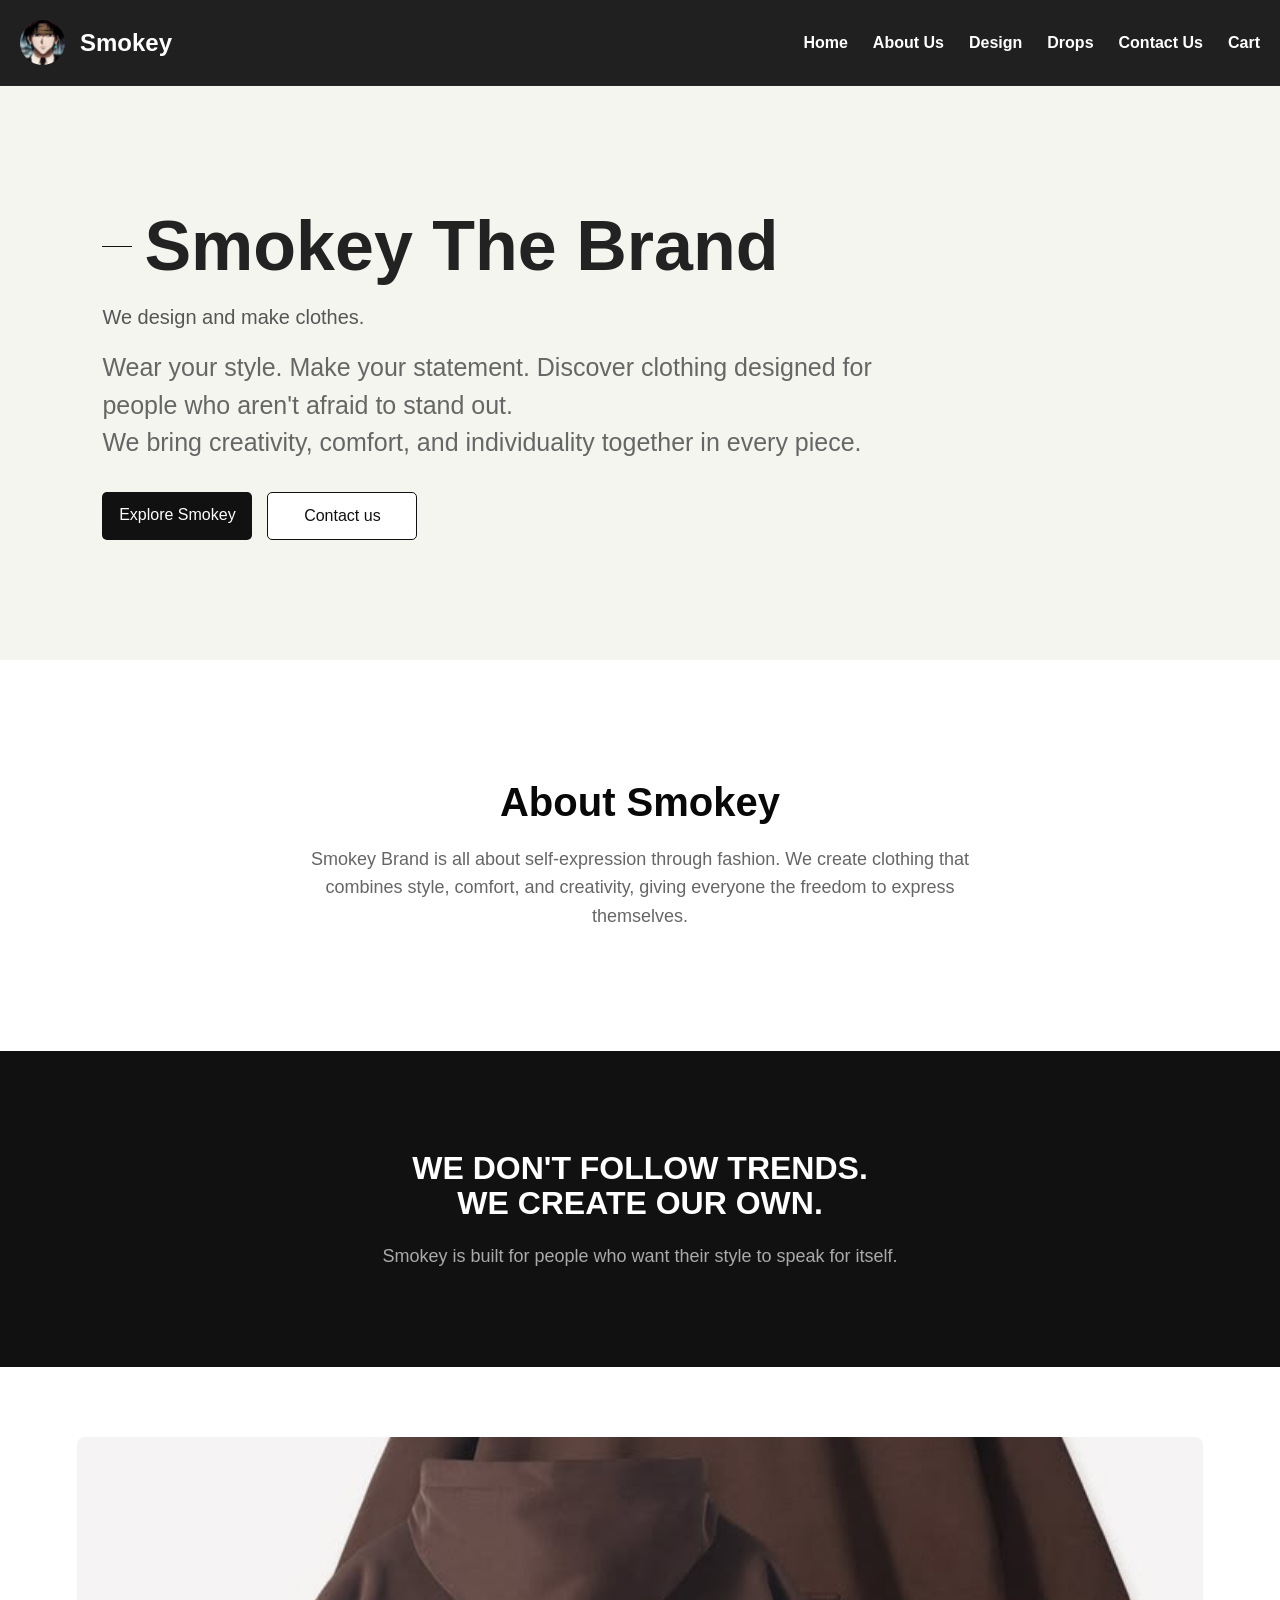
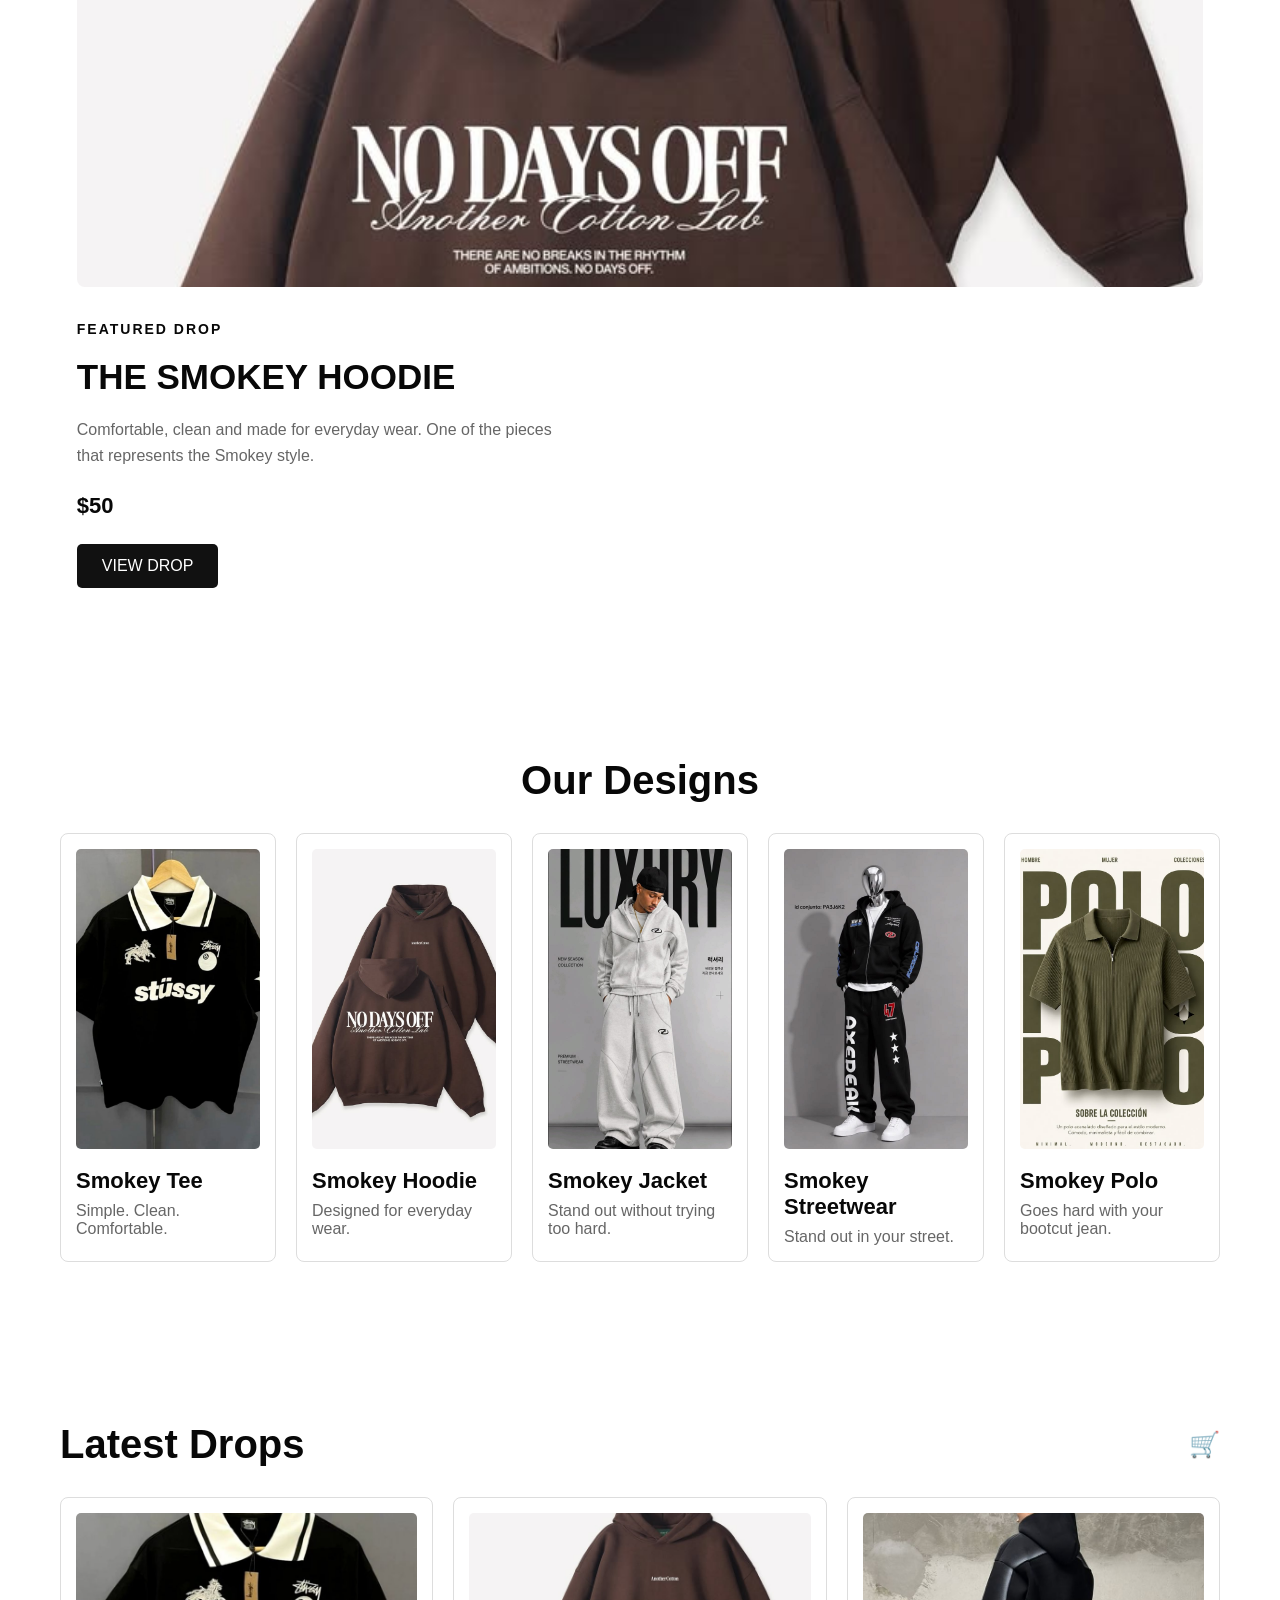
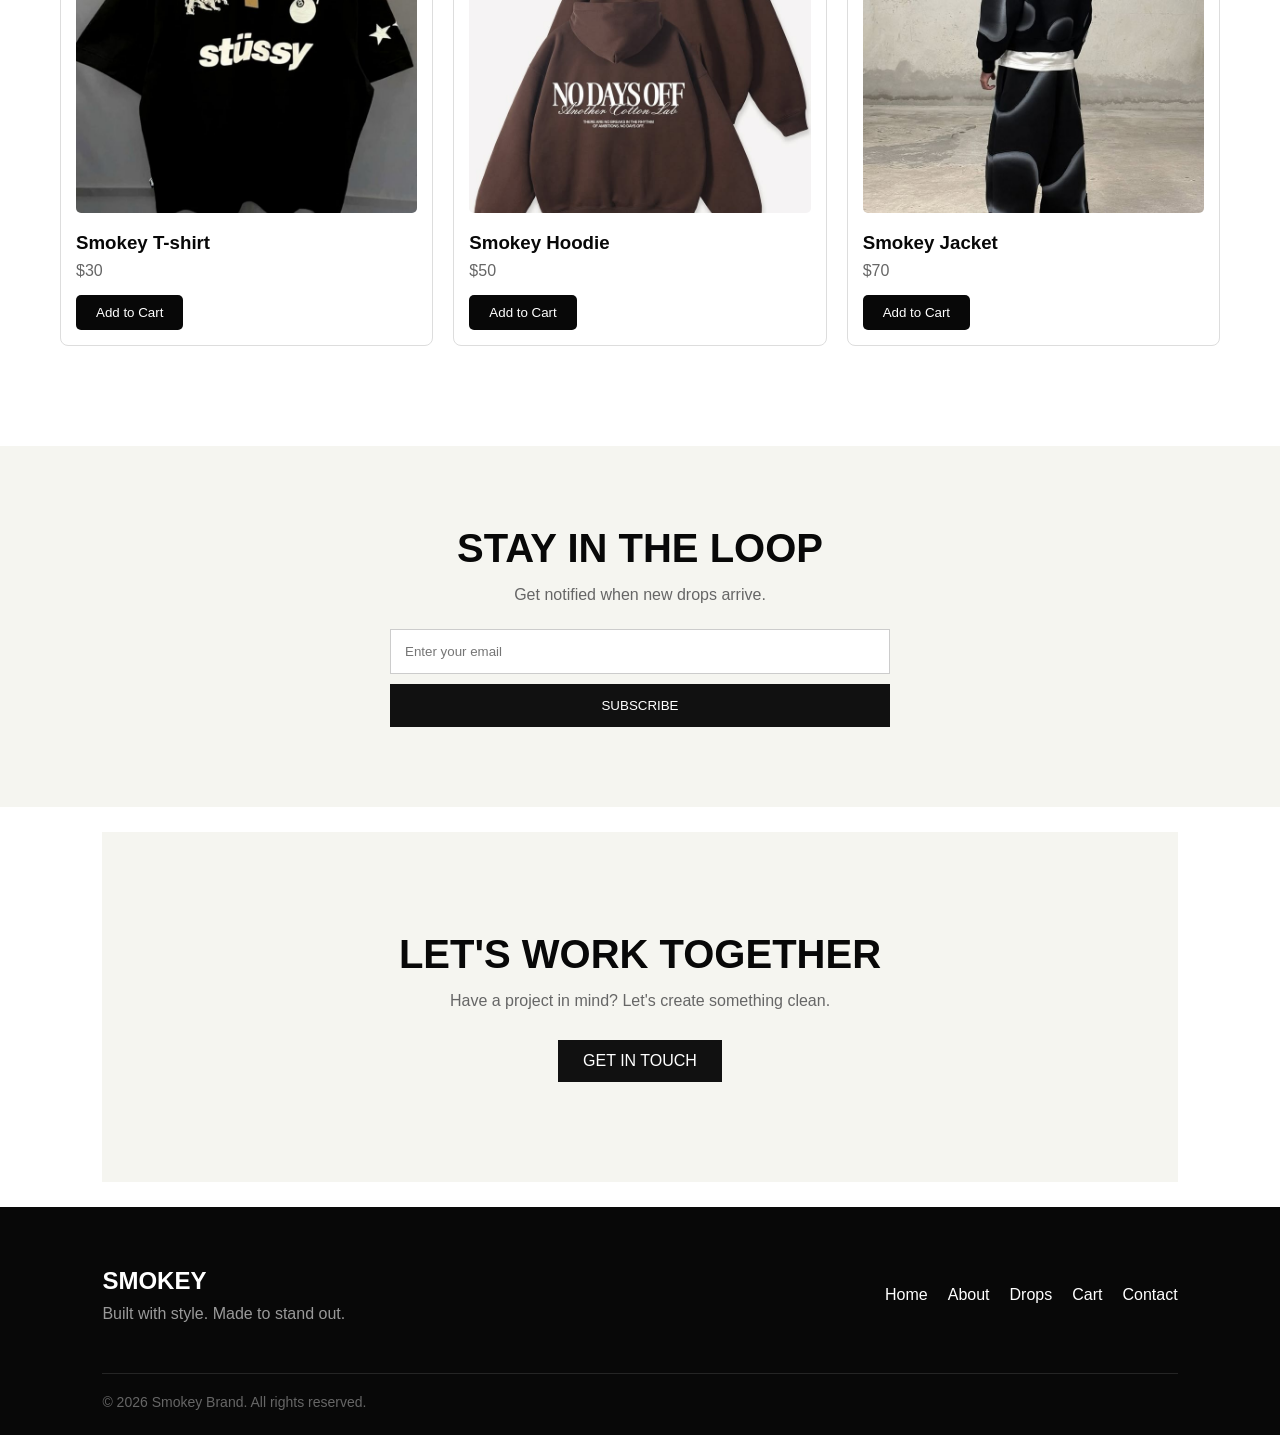
<file: index.html>
<!doctype html>
<html lang="en">
  <head>
    <meta charset="UTF-8" />
    <meta name="viewport" content="width=device-width, initial-scale=1.0" />
    <link rel="stylesheet" href="style.css" />
    <title>Smokey Brand</title>
  </head>

  <body>
    <!-- HEADER -->

    <header>
      <div class="header-container">
        <div class="company-sec">
          <img src="Smokeylogo.jpg" alt="Smokey Brand Logo" class="logo" />
          <h1>Smokey</h1>
        </div>

        <nav>
          <ul>
            <li><a href="#Home">Home</a></li>
            <li><a href="#About">About Us</a></li>
            <li><a href="#Designs">Design</a></li>
            <li><a href="drops.html">Drops</a></li>
            <li><a href="#Contact">Contact Us</a></li>
            <li><a href="cart.html">Cart</a></li>
          </ul>
        </nav>
      </div>
    </header>

    <!-- HERO -->

    <section id="Home" class="hero">
      <h1 class="hero-tag">Smokey The Brand</h1>

      <p>We design and make clothes.</p>

      <h3>
        Wear your style. Make your statement. Discover clothing designed for
        people who aren't afraid to stand out.
        <br />
        We bring creativity, comfort, and individuality together in every piece.
      </h3>

      <div class="hero-buttons">
        <a href="#Designs" class="hero-btn">Explore Smokey</a>
        <a href="#Contact" class="hero-btn secondary-btn">Contact us</a>
      </div>
    </section>

    <!-- ABOUT -->

    <section id="About" class="about-container">
      <h2>About Smokey</h2>

      <p>
        Smokey Brand is all about self-expression through fashion. We create
        clothing that combines style, comfort, and creativity, giving everyone
        the freedom to express themselves.
      </p>
    </section>

    <!-- BRAND STATEMENT -->

    <section class="brand-statement">
      <h2>WE DON'T FOLLOW TRENDS.</h2>
      <h2>WE CREATE OUR OWN.</h2>

      <p>
        Smokey is built for people who want their style to speak for itself.
      </p>
    </section>

    <!-- FEATURED DROP -->

    <section class="featured-drop">
      <div class="featured-image">
        <img src="Smokey'hoodie.jpg" alt="Smokey Hoodie" />
      </div>

      <div class="featured-content">
        <p class="featured-label">FEATURED DROP</p>

        <h2>THE SMOKEY HOODIE</h2>

        <p>
          Comfortable, clean and made for everyday wear. One of the pieces that
          represents the Smokey style.
        </p>

        <p class="featured-price">$50</p>

        <a href="drops.html">VIEW DROP</a>
      </div>
    </section>

    <!-- DESIGNS -->

    <section id="Designs" class="design-cont">
      <h2>Our Designs</h2>

      <div class="design-grid">
        <div class="design-card">
          <img src="Smokey'stussy.jpg" alt="Smokey Tee" />
          <h3>Smokey Tee</h3>
          <p>Simple. Clean. Comfortable.</p>
        </div>

        <div class="design-card">
          <img src="Smokey'hoodie.jpg" alt="Smokey Hoodie" />
          <h3>Smokey Hoodie</h3>
          <p>Designed for everyday wear.</p>
        </div>

        <div class="design-card">
          <img src="grey'track.jpg" alt="Smokey Jacket" />
          <h3>Smokey Jacket</h3>
          <p>Stand out without trying too hard.</p>
        </div>

        <div class="design-card">
          <img src="Smokey'streetwear.jpg" alt="Smokey Streetwear" />
          <h3>Smokey Streetwear</h3>
          <p>Stand out in your street.</p>
        </div>

        <div class="design-card">
          <img src="Smokey'polo.jpg" alt="Smokey Polo" />
          <h3>Smokey Polo</h3>
          <p>Goes hard with your bootcut jean.</p>
        </div>
      </div>
    </section>

    <!-- DROPS -->

    <section id="Drops" class="class-cont">
      <div class="drops-heading">
        <h2>Latest Drops</h2>
        <span>🛒</span>
      </div>

      <div class="drops-grid">
        <div class="drop-card">
          <img src="Smokey'stussy.jpg" alt="Smokey T-shirt" />
          <h3>Smokey T-shirt</h3>
          <p>$30</p>
          <button>Add to Cart</button>
        </div>

        <div class="drop-card">
          <img src="Smokey'hoodie.jpg" alt="Smokey Hoodie" />
          <h3>Smokey Hoodie</h3>
          <p>$50</p>
          <button>Add to Cart</button>
        </div>

        <div class="drop-card">
          <img src="nutrack.jpg" alt="Smokey Jacket" />
          <h3>Smokey Jacket</h3>
          <p>$70</p>
          <button>Add to Cart</button>
        </div>
      </div>
    </section>
    <!-- NEWSLETTER -->

    <section class="newsletter">
      <h2>STAY IN THE LOOP</h2>

      <p>Get notified when new drops arrive.</p>

      <form>
        <input type="email" placeholder="Enter your email" />
        <button type="submit">SUBSCRIBE</button>
      </form>
    </section>

    <!-- CONTACT -->

    <section id="Contact" class="contact">
      <h2>LET'S WORK TOGETHER</h2>

      <p>Have a project in mind? Let's create something clean.</p>

      <a href="mailto:hello@smokeybrand.com">GET IN TOUCH</a>
    </section>

    <!-- FOOTER -->

    <footer>
      <div class="footer-content">
        <div>
          <h2>SMOKEY</h2>
          <p>Built with style. Made to stand out.</p>
        </div>

        <div class="footer-links">
          <a href="index.html#Home">Home</a>
          <a href="index.html#About">About</a>
          <a href="drops.html">Drops</a>
          <a href="cart.html">Cart</a>
          <a href="index.html#Contact">Contact</a>
        </div>
      </div>

      <div class="footer-bottom">
        <p>© 2026 Smokey Brand. All rights reserved.</p>
      </div>
    </footer>
  </body>
</html>
</file>
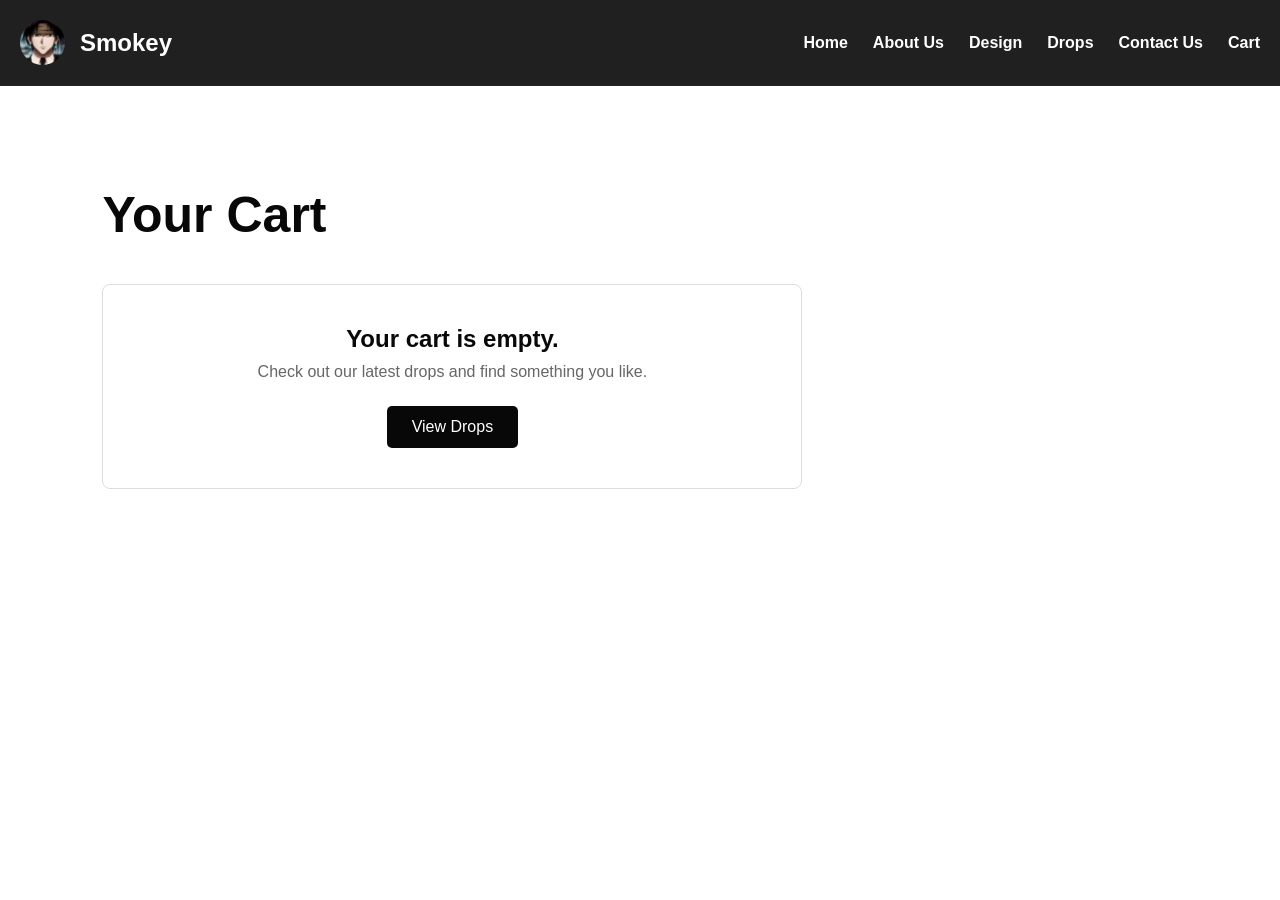
<file: cart.html>
<!doctype html>
<html lang="en">
  <head>
    <meta charset="UTF-8" />
    <meta name="viewport" content="width=device-width, initial-scale=1.0" />
    <link rel="stylesheet" href="cart.css" />
    <title>Smokey Brand | Cart</title>
  </head>

  <body>
    <!-- HEADER -->

    <header>
      <div class="header-container">
        <div class="company-sec">
          <img src="Smokeylogo.jpg" alt="Smokey Brand Logo" class="logo" />
          <h1>Smokey</h1>
        </div>

        <nav>
          <ul>
            <li><a href="index.html#Home">Home</a></li>
            <li><a href="index.html#About">About Us</a></li>
            <li><a href="index.html#Designs">Design</a></li>
            <li><a href="drops.html">Drops</a></li>
            <li><a href="index.html#Contact">Contact Us</a></li>
            <li><a href="cart.html">Cart</a></li>
          </ul>
        </nav>
      </div>
    </header>

    <!-- CART -->

    <main>
      <section class="cart-page">
        <h2>Your Cart</h2>

        <div class="cart-items">
          <h3>Your cart is empty.</h3>

          <p>Check out our latest drops and find something you like.</p>

          <a href="drops.html">View Drops</a>
        </div>
      </section>
    </main>
  </body>
</html>
</file>
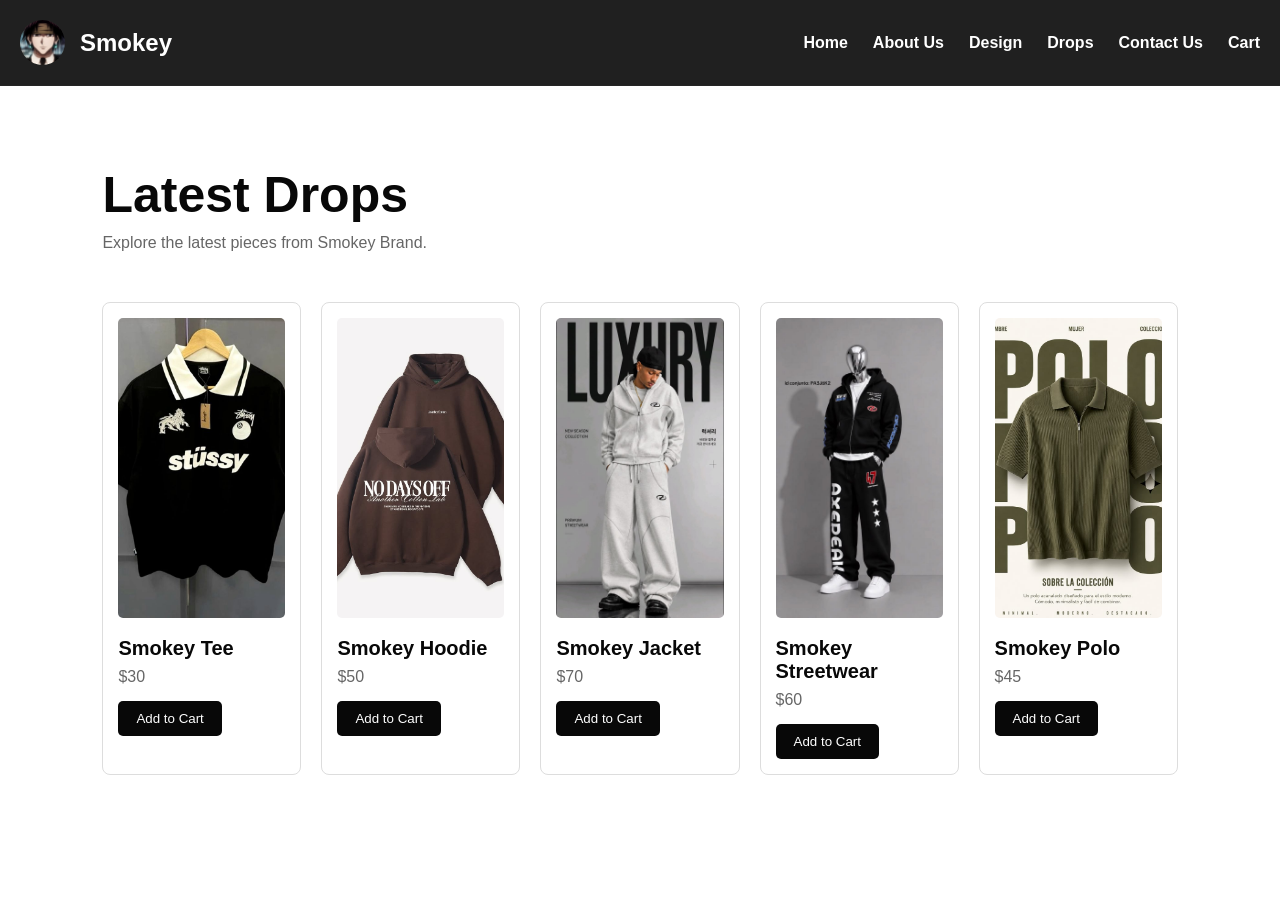
<file: drops.html>
<!doctype html>
<html lang="en">
  <head>
    <meta charset="UTF-8" />
    <meta name="viewport" content="width=device-width, initial-scale=1.0" />
    <link rel="stylesheet" href="drops.css" />
    <title>Smokey Brand | Drops</title>
  </head>

  <body>
    <!-- HEADER -->

    <header>
      <div class="header-container">
        <div class="company-sec">
          <img src="Smokeylogo.jpg" alt="Smokey Brand Logo" class="logo" />
          <h1>Smokey</h1>
        </div>

        <nav>
          <ul>
            <li><a href="index.html#Home">Home</a></li>
            <li><a href="index.html#About">About Us</a></li>
            <li><a href="index.html#Designs">Design</a></li>
            <li><a href="drops.html">Drops</a></li>
            <li><a href="index.html#Contact">Contact Us</a></li>
            <li><a href="cart.html">Cart</a></li>
          </ul>
        </nav>
      </div>
    </header>

    <!-- DROPS -->

    <main>
      <section class="drops-page">
        <h2>Latest Drops</h2>

        <p>Explore the latest pieces from Smokey Brand.</p>

        <div class="design-grid">
          <div class="design-card">
            <img src="Smokey'stussy.jpg" alt="Smokey Tee" />
            <h3>Smokey Tee</h3>
            <p>$30</p>
            <button>Add to Cart</button>
          </div>

          <div class="design-card">
            <img src="Smokey'hoodie.jpg" alt="Smokey Hoodie" />
            <h3>Smokey Hoodie</h3>
            <p>$50</p>
            <button>Add to Cart</button>
          </div>

          <div class="design-card">
            <img src="grey'track.jpg" alt="Smokey Jacket" />
            <h3>Smokey Jacket</h3>
            <p>$70</p>
            <button>Add to Cart</button>
          </div>

          <div class="design-card">
            <img src="Smokey'streetwear.jpg" alt="Smokey Streetwear" />
            <h3>Smokey Streetwear</h3>
            <p>$60</p>
            <button>Add to Cart</button>
          </div>

          <div class="design-card">
            <img src="Smokey'polo.jpg" alt="Smokey Polo" />
            <h3>Smokey Polo</h3>
            <p>$45</p>
            <button>Add to Cart</button>
          </div>
        </div>
      </section>
    </main>
  </body>
</html>
</file>
<file: style.css>
* {
  box-sizing: border-box;
  margin: 0;
  padding: 0;
  font-family: Arial, Helvetica, sans-serif;
}

body {
  background-color: white;
  color: #080808;
}

/* HEADER */

header {
  position: sticky;
  top: 0;
  z-index: 100;
  background-color: rgba(8, 8, 8, 0.9);
  backdrop-filter: blur(0);
  border-bottom: 1px solid #252525;
  padding: 20px;
}

.header-container {
  display: flex;
  justify-content: space-between;
  align-items: center;
}

.company-sec {
  display: flex;
  gap: 15px;
  align-items: center;
}

.company-sec .logo {
  width: 45px;
  height: 45px;
  object-fit: cover;
  border-radius: 50%;
}

.company-sec h1 {
  color: white;
  font-size: 24px;
}

/* NAVIGATION */

nav ul {
  display: flex;
  list-style: none;
}

nav ul li {
  margin-left: 15px;
}

nav ul li a {
  color: white;
  margin-left: 10px;
  text-decoration: none;
  font-weight: bold;
  padding: 5px 0;
  transition: color 0.3s;
}

nav ul li a:hover {
  color: #999;
}

/* HERO */

.hero {
  padding: 120px 8%;
  background: #f5f5f0;
  color: #111;
}

.hero-tag {
  display: flex;
  align-items: center;
  gap: 12px;
  color: #222;
  font-size: 70px;
  margin-bottom: 20px;
}

.hero-tag::before {
  content: "";
  width: 30px;
  height: 1px;
  background: #111;
}

.hero p {
  max-width: 500px;
  color: #555;
  font-size: 20px;
  margin-bottom: 20px;
}

.hero h3 {
  max-width: 850px;
  font-size: 25px;
  font-weight: 400;
  line-height: 1.5;
  color: #666;
}

/* HERO BUTTONS */

.hero-buttons {
  display: flex;
  gap: 15px;
  margin-top: 30px;
}

.hero-btn {
  display: inline-block;
  width: 150px;
  padding: 14px;
  background: #111;
  color: white;
  text-decoration: none;
  text-align: center;
  border-radius: 5px;
  transition: 0.3s;
}

.hero-btn:hover {
  background: #333;
  transform: translateY(-3px);
}

.secondary-btn {
  background: white;
  color: #111;
  border: 1px solid #111;
}

.secondary-btn:hover {
  background: #111;
  color: white;
}

/* ABOUT */

.about-container {
  padding: 80px 45px;
  margin: 40px 15px;
  text-align: center;
}

.about-container h2 {
  font-size: 40px;
  margin-bottom: 20px;
}

.about-container p {
  font-size: 18px;
  color: #666;
  max-width: 700px;
  margin: auto;
  line-height: 1.6;
}

/* DESIGNS */

.design-cont {
  padding: 60px 45px;
  margin: 40px 15px;
}

.design-cont h2 {
  text-align: center;
  font-size: 40px;
  margin-bottom: 30px;
}

.design-grid {
  display: grid;
  grid-template-columns: repeat(5, 1fr);
  gap: 20px;
}

.design-card {
  border: 1px solid #ddd;
  padding: 15px;
  border-radius: 8px;
  transition: 0.3s;
}

.design-card:hover {
  transform: translateY(-5px);
}

.design-card img {
  width: 100%;
  height: 300px;
  object-fit: cover;
  border-radius: 5px;
}

.design-card h3 {
  margin-top: 15px;
  font-size: 22px;
}

.design-card p {
  margin-top: 8px;
  color: #666;
}

/* DROPS */

.class-cont {
  padding: 60px 45px;
  margin: 40px 15px;
}

.drops-heading {
  display: flex;
  justify-content: space-between;
  align-items: center;
  margin-bottom: 30px;
}

.drops-heading h2 {
  font-size: 40px;
}

.drops-heading span {
  font-size: 25px;
}

.drops-grid {
  display: grid;
  grid-template-columns: repeat(3, 1fr);
  gap: 20px;
}

.drop-card {
  border: 1px solid #ddd;
  padding: 15px;
  border-radius: 8px;
}

.drop-card img {
  width: 100%;
  height: 300px;
  object-fit: cover;
  border-radius: 5px;
}

.drop-card h3 {
  margin-top: 15px;
}

.drop-card p {
  margin-top: 8px;
  color: #666;
}

.drop-card button {
  margin-top: 15px;
  padding: 10px 20px;
  border: none;
  background: #080808;
  color: white;
  border-radius: 5px;
  cursor: pointer;
}
/* BRAND STATEMENT */

.brand-statement {
  padding: 100px 8%;
  text-align: center;
  background: #111;
  color: white;
}

.brand-statement h2 {
  font-size: 50px;
  line-height: 1.1;
}

.brand-statement p {
  max-width: 600px;
  margin: 25px auto 0;
  color: #aaa;
  font-size: 18px;
}

/* FEATURED DROP */

.featured-drop {
  display: grid;
  grid-template-columns: 1fr 1fr;
  align-items: center;
  gap: 60px;
  padding: 100px 8%;
}

.featured-image img {
  width: 100%;
  height: 600px;
  object-fit: cover;
  border-radius: 8px;
}

.featured-content {
  max-width: 500px;
}

.featured-label {
  font-size: 14px;
  font-weight: bold;
  letter-spacing: 2px;
  margin-bottom: 20px;
}

.featured-content h2 {
  font-size: 45px;
  margin-bottom: 20px;
}

.featured-content > p:not(.featured-label):not(.featured-price) {
  color: #666;
  line-height: 1.6;
  margin-bottom: 25px;
}

.featured-price {
  font-size: 22px;
  font-weight: bold;
  margin-bottom: 25px;
}

.featured-content a {
  display: inline-block;
  padding: 13px 25px;
  background: #111;
  color: white;
  text-decoration: none;
  border-radius: 5px;
}

.featured-content a:hover {
  background: #333;
}

/* NEWSLETTER */

.newsletter {
  padding: 80px 8%;
  background: #f5f5f0;
  text-align: center;
}

.newsletter h2 {
  font-size: 40px;
  margin-bottom: 15px;
}

.newsletter p {
  color: #666;
  margin-bottom: 25px;
}

.newsletter form {
  display: flex;
  justify-content: center;
  max-width: 500px;
  margin: auto;
}

.newsletter input {
  width: 100%;
  padding: 14px;
  border: 1px solid #ccc;
  outline: none;
}

.newsletter button {
  padding: 14px 25px;
  background: #111;
  color: white;
  border: none;
  cursor: pointer;
}

/* CONTACT */

.contact {
  padding: 100px 8%;
  margin: 25px 8%;
  background-color: #f5f5f0;
  text-align: center;
}

.contact h2 {
  font-size: 40px;
  margin-bottom: 15px;
}

.contact p {
  margin-bottom: 30px;
  color: #666;
}

.contact a {
  display: inline-block;
  padding: 12px 25px;
  background: #111;
  color: white;
  text-decoration: none;
}

/* FOOTER */

footer {
  padding: 60px 8% 25px;
  background: #080808;
  color: white;
}

.footer-content {
  display: flex;
  justify-content: space-between;
  align-items: center;
  gap: 30px;
}

.footer-content h2 {
  margin-bottom: 10px;
}

.footer-content p {
  color: #999;
}

.footer-links {
  display: flex;
  gap: 20px;
  flex-wrap: wrap;
}

.footer-links a {
  color: white;
  text-decoration: none;
}

.footer-links a:hover {
  color: #999;
}

.footer-bottom {
  margin-top: 50px;
  padding-top: 20px;
  border-top: 1px solid #252525;
}

.footer-bottom p {
  color: #666;
  font-size: 14px;
}
/* MOBILE */

@media (max-width: 900px) {
  .header-container {
    flex-direction: column;
    gap: 20px;
  }

  nav ul {
    flex-wrap: wrap;
    justify-content: center;
    gap: 10px;
  }

  nav ul li {
    margin-left: 0;
  }

  .hero {
    padding: 80px 6%;
  }

  .hero-tag {
    font-size: 55px;
  }

  .design-grid {
    grid-template-columns: repeat(2, 1fr);
  }

  .drops-grid {
    grid-template-columns: repeat(2, 1fr);
  }
}
@media (max-width: 600px) {
  header {
    padding: 15px;
  }

  .company-sec h1 {
    font-size: 20px;
  }

  .company-sec .logo {
    width: 40px;
    height: 40px;
  }

  nav ul {
    gap: 8px;
  }

  nav ul li a {
    font-size: 14px;
    margin-left: 5px;
  }

  .hero {
    padding: 70px 6%;
  }

  .hero-tag {
    font-size: 45px;
  }

  .hero p {
    font-size: 17px;
  }

  .hero h3 {
    font-size: 20px;
  }

  .hero-buttons {
    flex-direction: column;
  }

  .hero-btn {
    width: 100%;
  }

  .about-container,
  .design-cont,
  .class-cont {
    padding: 50px 6%;
    margin: 20px 0;
  }

  .about-container h2,
  .design-cont h2,
  .drops-heading h2 {
    font-size: 32px;
  }

  .design-grid,
  .drops-grid {
    grid-template-columns: 1fr;
  }

  .design-card img,
  .drop-card img {
    height: 350px;
  }

  .contact {
    margin: 20px 0;
    padding: 70px 6%;
  }
  .footer-content {
    flex-direction: column;
    align-items: flex-start;
  }

  .footer-links {
    gap: 15px;
  }
}
.featured-drop {
  grid-template-columns: 1fr;
  gap: 30px;
  padding: 70px 6%;
}

.featured-image img {
  height: 450px;
}

.featured-content h2 {
  font-size: 35px;
}

.brand-statement h2 {
  font-size: 32px;
}

.newsletter form {
  flex-direction: column;
  gap: 10px;
}
</file>
<file: cart.css>
* {
  box-sizing: border-box;
  margin: 0;
  padding: 0;
  font-family: Arial, Helvetica, sans-serif;
}

body {
  background-color: white;
  color: #080808;
}

/* HEADER */

header {
  position: sticky;
  top: 0;
  z-index: 100;
  background-color: rgba(8, 8, 8, 0.9);
  backdrop-filter: blur(10px);
  border-bottom: 1px solid #252525;
  padding: 20px;
}

.header-container {
  display: flex;
  justify-content: space-between;
  align-items: center;
}

.company-sec {
  display: flex;
  gap: 15px;
  align-items: center;
}

.company-sec .logo {
  width: 45px;
  height: 45px;
  object-fit: cover;
  border-radius: 50%;
}

.company-sec h1 {
  color: white;
  font-size: 24px;
}

/* NAVIGATION */

nav ul {
  display: flex;
  list-style: none;
}

nav ul li {
  margin-left: 15px;
}

nav ul li a {
  color: white;
  margin-left: 10px;
  text-decoration: none;
  font-weight: bold;
  padding: 5px 0;
  transition: color 0.3s;
}

nav ul li a:hover {
  color: #999;
}

/* CART */

.cart-page {
  padding: 100px 8%;
  min-height: 70vh;
}

.cart-page h2 {
  font-size: 50px;
  margin-bottom: 40px;
}

.cart-items {
  max-width: 700px;
  border: 1px solid #ddd;
  padding: 40px;
  border-radius: 8px;
  text-align: center;
}

.cart-items h3 {
  font-size: 24px;
  margin-bottom: 10px;
}

.cart-items p {
  color: #666;
  margin-bottom: 25px;
}

.cart-items a {
  display: inline-block;
  padding: 12px 25px;
  background: #080808;
  color: white;
  text-decoration: none;
  border-radius: 5px;
  transition: 0.3s;
}

.cart-items a:hover {
  background: #333;
}
/* RESPONSIVE */

@media (max-width: 900px) {
  .header-container {
    flex-direction: column;
    gap: 20px;
  }

  nav ul {
    flex-wrap: wrap;
    justify-content: center;
    gap: 10px;
  }

  nav ul li {
    margin-left: 0;
  }

  .cart-page {
    padding: 80px 6%;
  }
}

@media (max-width: 600px) {
  header {
    padding: 15px;
  }

  .company-sec h1 {
    font-size: 20px;
  }

  .company-sec .logo {
    width: 40px;
    height: 40px;
  }

  nav ul {
    gap: 8px;
  }

  nav ul li a {
    font-size: 14px;
    margin-left: 5px;
  }

  .cart-page {
    padding: 60px 6%;
  }

  .cart-page h2 {
    font-size: 38px;
  }

  .cart-items {
    padding: 30px 20px;
  }
}
</file>
<file: drops.css>
* {
  box-sizing: border-box;
  margin: 0;
  padding: 0;
  font-family: Arial, Helvetica, sans-serif;
}

body {
  background-color: white;
  color: #080808;
}

/* HEADER */

header {
  position: sticky;
  top: 0;
  z-index: 100;
  background-color: rgba(8, 8, 8, 0.9);
  backdrop-filter: blur(10px);
  border-bottom: 1px solid #252525;
  padding: 20px;
}

.header-container {
  display: flex;
  justify-content: space-between;
  align-items: center;
}

.company-sec {
  display: flex;
  gap: 15px;
  align-items: center;
}

.company-sec .logo {
  width: 45px;
  height: 45px;
  object-fit: cover;
  border-radius: 50%;
}

.company-sec h1 {
  color: white;
  font-size: 24px;
}

/* NAVIGATION */

nav ul {
  display: flex;
  list-style: none;
}

nav ul li {
  margin-left: 15px;
}

nav ul li a {
  color: white;
  margin-left: 10px;
  text-decoration: none;
  font-weight: bold;
  padding: 5px 0;
  transition: color 0.3s;
}

nav ul li a:hover {
  color: #999;
}

/* DROPS */

.drops-page {
  padding: 80px 8%;
}

.drops-page h2 {
  font-size: 50px;
  margin-bottom: 10px;
}

.drops-page > p {
  color: #666;
  margin-bottom: 50px;
}

/* PRODUCTS */

.design-grid {
  display: grid;
  grid-template-columns: repeat(5, 1fr);
  gap: 20px;
}

.design-card {
  border: 1px solid #ddd;
  padding: 15px;
  border-radius: 8px;
  transition: 0.3s;
}

.design-card:hover {
  transform: translateY(-5px);
}

.design-card img {
  width: 100%;
  height: 300px;
  object-fit: cover;
  border-radius: 5px;
}

.design-card h3 {
  margin-top: 15px;
  font-size: 20px;
}

.design-card p {
  margin-top: 8px;
  color: #666;
}

.design-card button {
  margin-top: 15px;
  padding: 10px 18px;
  border: none;
  background: #080808;
  color: white;
  border-radius: 5px;
  cursor: pointer;
}

.design-card button:hover {
  background: #333;
}
/* RESPONSIVE */

@media (max-width: 900px) {
  .header-container {
    flex-direction: column;
    gap: 20px;
  }

  nav ul {
    flex-wrap: wrap;
    justify-content: center;
    gap: 10px;
  }

  nav ul li {
    margin-left: 0;
  }

  .drops-page {
    padding: 70px 6%;
  }

  .design-grid {
    grid-template-columns: repeat(2, 1fr);
  }
}

@media (max-width: 600px) {
  header {
    padding: 15px;
  }

  .company-sec h1 {
    font-size: 20px;
  }

  .company-sec .logo {
    width: 40px;
    height: 40px;
  }

  nav ul {
    gap: 8px;
  }

  nav ul li a {
    font-size: 14px;
    margin-left: 5px;
  }

  .drops-page {
    padding: 60px 6%;
  }

  .drops-page h2 {
    font-size: 38px;
  }

  .design-grid {
    grid-template-columns: 1fr;
  }

  .design-card img {
    height: 350px;
  }
}
</file>
